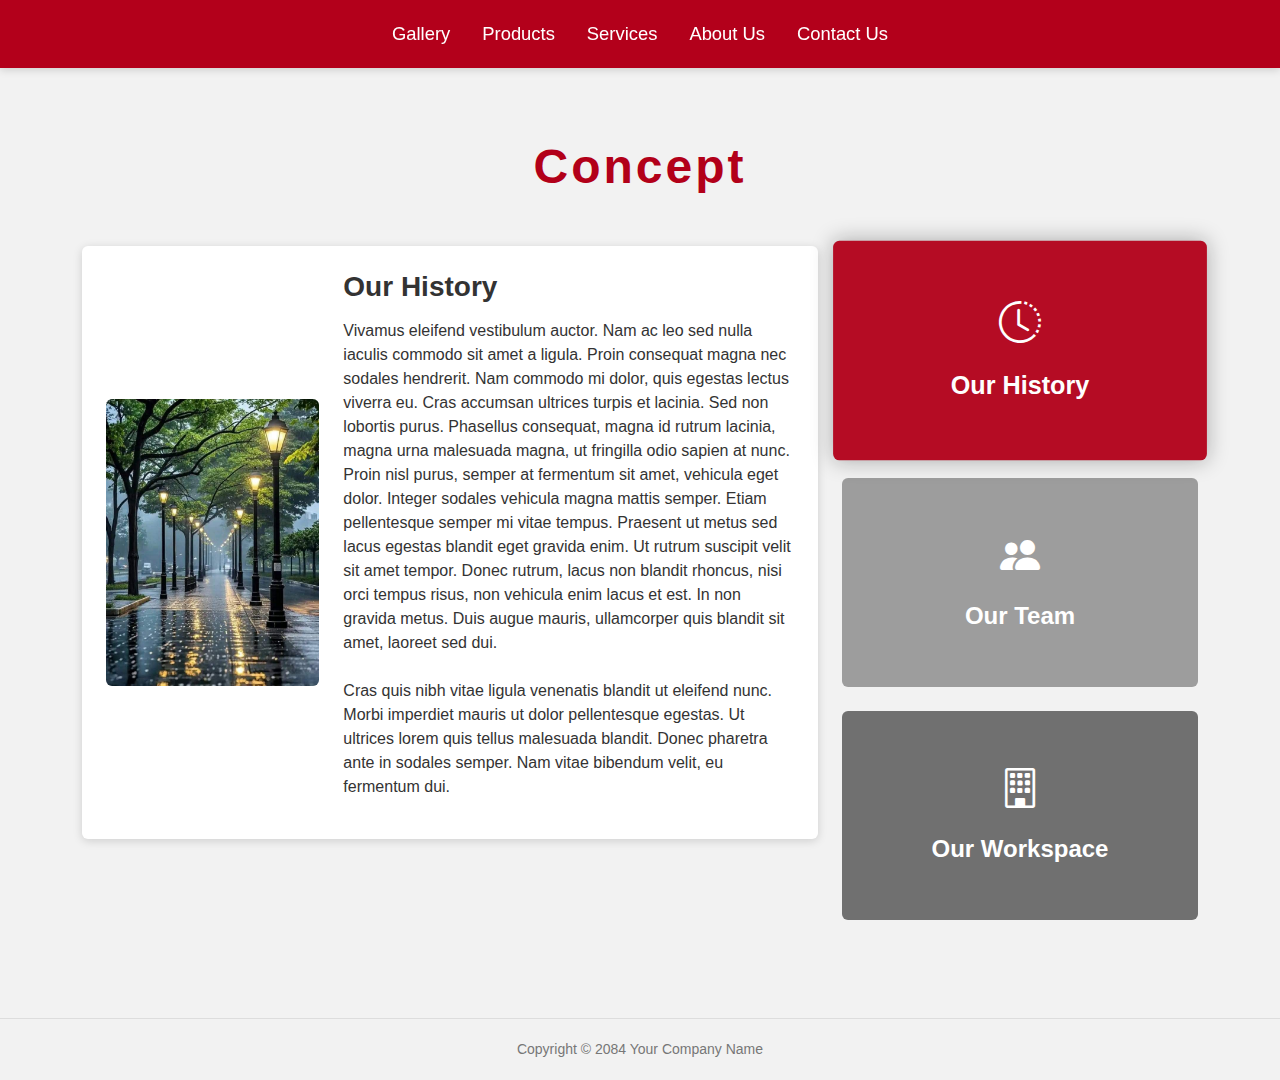
<file: aproposdenous.html>
<!DOCTYPE html>
<html lang="en">
<head>
  <meta charset="UTF-8">
  <meta name="viewport" content="width=device-width, initial-scale=1.0">
  <title>A propos de nous</title>

  <!-- Bootstrap CSS -->
  <link href="https://cdn.jsdelivr.net/npm/bootstrap@5.3.2/dist/css/bootstrap.min.css" rel="stylesheet">

  <!-- Bootstrap Icons -->
  <link rel="stylesheet" href="https://cdn.jsdelivr.net/npm/bootstrap-icons@1.11.1/font/bootstrap-icons.css">

  <!-- Custom CSS -->
  <link rel="stylesheet" href="styles.css">
</head>
<body>

<!-- HEADER -->
<nav class="navbar navbar-expand-lg custom-header">
  <div class="container">
    <button class="navbar-toggler mx-auto" type="button"
      data-bs-toggle="collapse"
      data-bs-target="#navbarNav">
      <span class="navbar-toggler-icon"></span>
    </button>

    <div class="collapse navbar-collapse justify-content-center" id="navbarNav">
      <ul class="navbar-nav">
        <li class="nav-item mx-2"><a class="nav-link" href="index.html">Gallery</a></li>
        <li class="nav-item mx-2"><a class="nav-link" href="produits.html">Products</a></li>
        <li class="nav-item mx-2"><a class="nav-link" href="services.html">Services</a></li>
        <li class="nav-item mx-2"><a class="nav-link active" href="aproposdenous.html">About Us</a></li>
        <li class="nav-item mx-2"><a class="nav-link" href="contacteznous.html">Contact Us</a></li>
      </ul>
    </div>
  </div>
</nav>

<!-- ABOUT SECTION -->
<section class="container py-5" id="about-section">
  <h2 class="section-title text-center">Concept</h2>

  <div class="row mt-5">

    <!-- COLONNE GAUCHE (CONTENU DYNAMIQUE) -->
    <div class="col-lg-8">
      <div class="service-box p-4" id="dynamic-content">
        <div class="row align-items-center">
          <div class="col-md-4 mb-3 mb-md-0">
            <img id="about-image" src="images/img14.jpeg" class="img-fluid rounded" alt="About image">
          </div>
          <div class="col-md-8">
            <h3 class="fw-bold mb-3" id="about-title">Our History</h3>
            <p id="about-text">
              Vivamus eleifend vestibulum auctor. Nam ac leo sed nulla iaculis commodo sit amet a ligula. Proin consequat magna nec sodales hendrerit. Nam commodo mi dolor, quis egestas lectus viverra eu. Cras accumsan ultrices turpis et lacinia. Sed non lobortis purus. Phasellus consequat, magna id rutrum lacinia, magna urna malesuada magna, ut fringilla odio sapien at nunc. Proin nisl purus, semper at fermentum sit amet, vehicula eget dolor. Integer sodales vehicula magna mattis semper. Etiam pellentesque semper mi vitae tempus. Praesent ut metus sed lacus egestas blandit eget gravida enim. Ut rutrum suscipit velit sit amet tempor. Donec rutrum, lacus non blandit rhoncus, nisi orci tempus risus, non vehicula enim lacus et est. In non gravida metus. Duis augue mauris, ullamcorper quis blandit sit amet, laoreet sed dui.
              <br><br>
              Cras quis nibh vitae ligula venenatis blandit ut eleifend nunc.
              Morbi imperdiet mauris ut dolor pellentesque egestas.
              Ut ultrices lorem quis tellus malesuada blandit.
              Donec pharetra ante in sodales semper.
              Nam vitae bibendum velit, eu fermentum dui.
            </p>
          </div>
        </div>
      </div>
    </div>

    <!-- COLONNE DROITE -->
    <div class="col-lg-4">
      <div class="side-box red-box text-center text-white mb-4 p-5 clickable active" onclick="showSection('history')">
        <i class="bi bi-clock-history icon-box"></i>
        <h4 class="mt-3 fw-bold">Our History</h4>
      </div>

      <div class="side-box gray-box text-center text-white mb-4 p-5 clickable" onclick="showSection('team')">
        <i class="bi bi-people-fill icon-box"></i>
        <h4 class="mt-3 fw-bold">Our Team</h4>
      </div>

      <div class="side-box dark-box text-center text-white p-5 clickable" onclick="showSection('workspace')">
        <i class="bi bi-building icon-box"></i>
        <h4 class="mt-3 fw-bold">Our Workspace</h4>
      </div>
    </div>

  </div>
</section>

<!-- FOOTER -->
<footer class="footer">
  Copyright © 2084 Your Company Name
</footer>

<!-- Bootstrap JS -->
<script src="https://cdn.jsdelivr.net/npm/bootstrap@5.3.2/dist/js/bootstrap.bundle.min.js"></script>

<!-- SCRIPT DYNAMIQUE -->
<script>
function showSection(section) {
  const img = document.getElementById('about-image');
  const title = document.getElementById('about-title');
  const text = document.getElementById('about-text');

  const boxes = document.querySelectorAll('.side-box');
  boxes.forEach(box => box.classList.remove('active'));

  let activeBox;

  if(section === 'history') {
    img.src = 'images/img14.jpeg';
    title.textContent = 'Our History';
    text.innerHTML = `
      Vivamus eleifend vestibulum auctor. Nam ac leo sed nulla iaculis commodo sit amet a ligula. Proin consequat magna nec sodales hendrerit. Nam commodo mi dolor, quis egestas lectus viverra eu. Cras accumsan ultrices turpis et lacinia. Sed non lobortis purus. Phasellus consequat, magna id rutrum lacinia, magna urna malesuada magna, ut fringilla odio sapien at nunc. Proin nisl purus, semper at fermentum sit amet, vehicula eget dolor. Integer sodales vehicula magna mattis semper. Etiam pellentesque semper mi vitae tempus. Praesent ut metus sed lacus egestas blandit eget gravida enim. Ut rutrum suscipit velit sit amet tempor. Donec rutrum, lacus non blandit rhoncus, nisi orci tempus risus, non vehicula enim lacus et est. In non gravida metus. Duis augue mauris, ullamcorper quis blandit sit amet, laoreet sed dui.
      <br><br>
      Cras quis nibh vitae ligula venenatis blandit ut eleifend nunc.
      Morbi imperdiet mauris ut dolor pellentesque egestas.
      Ut ultrices lorem quis tellus malesuada blandit.
      Donec pharetra ante in sodales semper.
      Nam vitae bibendum velit, eu fermentum dui.
    `;
    activeBox = document.querySelector('.red-box');

  } else if(section === 'team') {
    img.src = 'images/img11.jpeg';
    title.textContent = 'Our Team';
    text.innerHTML = `
      Duis purus mauris, tincidunt at consectetur non, tristique sodales ligula. Cras congue cursus risus, nec tempus mi porta eget. Cras ante metus, aliquam tincidunt eros sed, dignissim hendrerit est. Phasellus fringilla sit amet dui eu convallis. Mauris tristique, metus eget auctor tempor, elit odio vehicula mi, ac placerat lectus augue eu arcu. Interdum et malesuada fames ac ante ipsum primis in faucibus. Pellentesque habitant morbi tristique senectus et netus et malesuada fames ac turpis egestas. Mauris eu porta urna, a commodo leo. Phasellus porttitor, nisl vitae molestie euismod, magna lorem porta ante, eu commodo nisl orci ut nisi. Curabitur imperdiet, arcu vitae tincidunt viverra, velit elit aliquam metus, sed ultrices metus odio sed nunc.
      <br><br>
      Etiam lectus tortor, lobortis eu mattis nec, eleifend a nunc. Quisque consequat lectus sed imperdiet vulputate. Vivamus tristique non elit eu faucibus. Nam et arcu vestibulum, bibendum risus vitae, gravida libero. Suspendisse sed lacus neque. Nullam arcu elit, luctus ut enim et, eleifend varius dui. Fusce sit amet convallis lacus. Quisque vel ultricies libero. Morbi at tempor nisi.
    `;
    activeBox = document.querySelector('.gray-box');

  } else if(section === 'workspace') {
    img.src = 'images/img15.jpeg';
    title.textContent = 'Our Workspace';
    text.innerHTML = `
      Labore, libero itaque quisquam officiis earum. Eaque, facilis, quibusdam, ab, voluptates quaerat dignissimos totam nam consequuntur labore explicabo temporibus atque aliquid asperiores error impedit repudiandae est nemo omnis sequi quae eius quos repellat doloribus cumque nulla sunt maxime ducimus commodi animi placeat quo debitis earum illum numquam inventore aspernatur necessitatibus voluptatum delectus maiores laboriosam magni ex illo quod corporis hic consectetur odio suscipit fugit qui aperiam. Sequi, quos, nam quam debitis architecto doloribus rerum illum magnam culpa ex eius nobis ducimus aspernatur aliquid laborum deleniti distinctio temporibus quae.
      <br><br>
      Quisque consequat lectus sed imperdiet vulputate. Vivamus tristique non elit eu faucibus. Nam et arcu vestibulum, bibendum risus vitae, gravida libero. Suspendisse sed lacus neque. Nullam arcu elit, luctus ut enim et, eleifend varius dui.
    `;
    activeBox = document.querySelector('.dark-box');
  }

  if(activeBox) activeBox.classList.add('active');
}
</script>

</body>
</html>
</file>
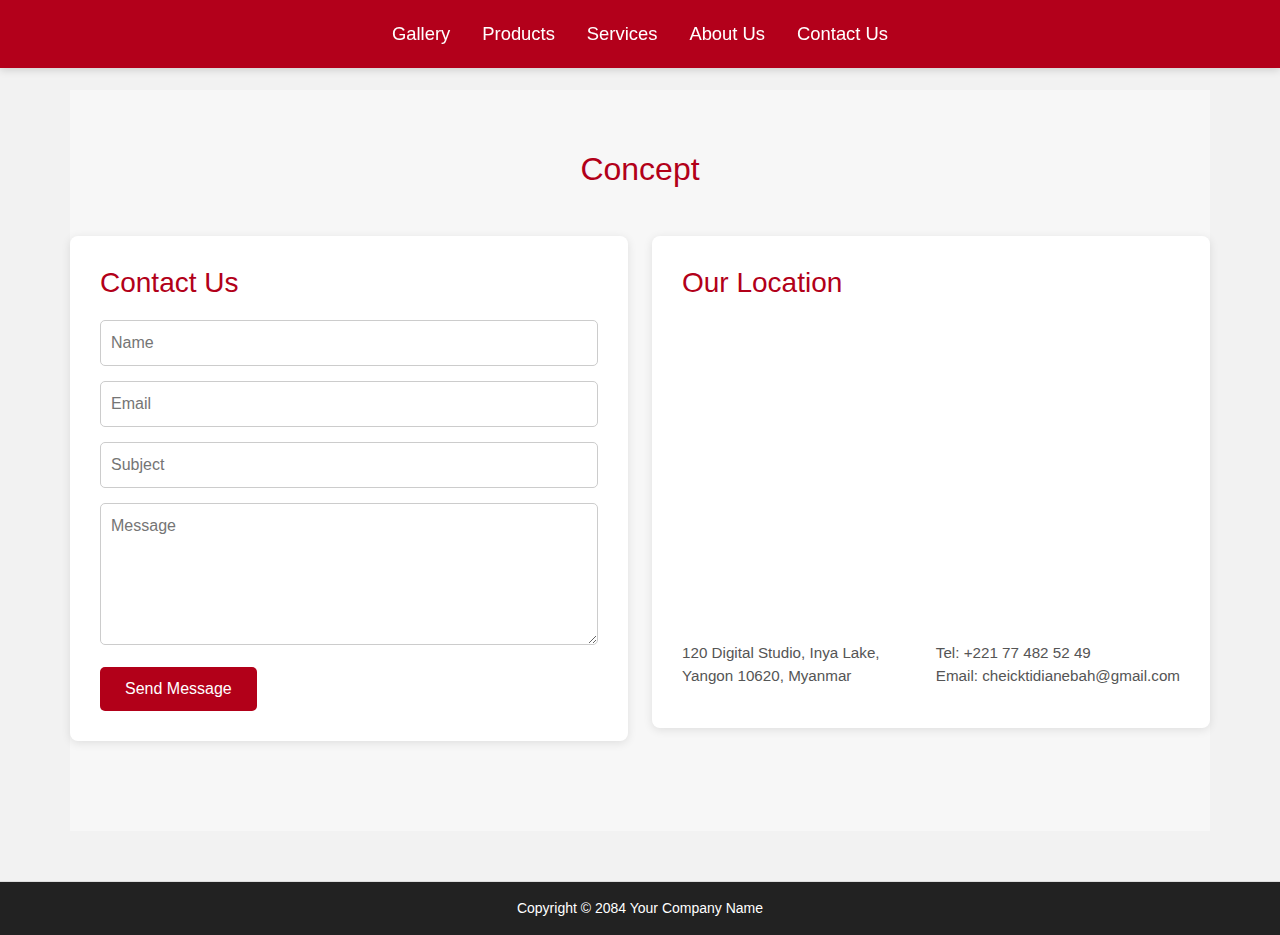
<file: contacteznous.html>
<!DOCTYPE html>
<html lang="en">
<head>
    <meta charset="UTF-8">
    <meta name="viewport" content="width=device-width, initial-scale=1.0">
    <title>Contactez-nous</title>

    <!-- Bootstrap CSS -->
    <link href="https://cdn.jsdelivr.net/npm/bootstrap@5.3.2/dist/css/bootstrap.min.css" rel="stylesheet">
    <!-- Bootstrap Icons -->
    <link rel="stylesheet" href="https://cdn.jsdelivr.net/npm/bootstrap-icons@1.11.1/font/bootstrap-icons.css">
    <!-- Custom CSS -->
    <link rel="stylesheet" href="styles.css">

    <style>
      /* Container page */
      #contact-section {
        padding: 60px 0;
        background-color: #f7f7f7;
      }

      .contact-box {
        background: #fff;
        padding: 30px;
        border-radius: 8px;
        box-shadow: 0 2px 10px rgba(0,0,0,0.1);
        margin-bottom: 30px;
      }

      .contact-box h3 {
        color: #b20019;
        margin-bottom: 20px;
      }

      .contact-box input, .contact-box textarea {
        width: 100%;
        padding: 10px;
        margin-bottom: 15px;
        border: 1px solid #ccc;
        border-radius: 5px;
      }

      .contact-box button {
        background-color: #b20019;
        color: #fff;
        border: none;
        padding: 10px 25px;
        border-radius: 5px;
        cursor: pointer;
      }

      .contact-box button:hover {
        background-color: #900015;
      }

      /* Carte et infos */
      .map-box iframe {
        width: 100%;
        height: 300px;
        border: none;
        border-radius: 8px;
        margin-bottom: 15px;
      }

      .contact-info {
        display: flex;
        justify-content: space-between;
        flex-wrap: wrap;
        font-size: 0.95rem;
        color: #555;
      }

      .contact-info div {
        margin-bottom: 10px;
      }

      @media(max-width: 992px){
        .contact-info {
          flex-direction: column;
        }
      }
    </style>
</head>
<body>

<!-- HEADER -->
<nav class="navbar navbar-expand-lg custom-header">
    <div class="container">

      <button class="navbar-toggler mx-auto" type="button" 
          data-bs-toggle="collapse"
          data-bs-target="#navbarNav" 
          aria-controls="navbarNav"
          aria-expanded="false" 
          aria-label="Toggle navigation">
        <span class="navbar-toggler-icon"></span>
      </button>

      <div class="collapse navbar-collapse justify-content-center" id="navbarNav">
        <ul class="navbar-nav">

          <li class="nav-item mx-2">
            <a class="nav-link" href="index.html">Gallery</a>
          </li>

          <li class="nav-item mx-2">
            <a class="nav-link" href="produits.html">Products</a>
          </li>

          <li class="nav-item mx-2">
            <a class="nav-link" href="services.html">Services</a>
          </li>

          <li class="nav-item mx-2">
            <a class="nav-link" href="aproposdenous.html">About Us</a>
          </li>

          <li class="nav-item mx-2">
            <a class="nav-link active" href="contacteznous.html" aria-current="page">Contact Us</a>
          </li>

        </ul>
      </div>

    </div>
</nav>

<!-- SECTION CONTACT -->
<section id="contact-section" class="container">
  <h2 class="text-center mb-5" style="color:#b20019;">Concept</h2>
  <div class="row g-4">
    <!-- Formulaire -->
    <div class="col-lg-6">
      <div class="contact-box">
        <h3>Contact Us</h3>
        <form>
          <input type="text" placeholder="Name" required>
          <input type="email" placeholder="Email" required>
          <input type="text" placeholder="Subject">
          <textarea rows="5" placeholder="Message"></textarea>
          <button type="submit">Send Message</button>
        </form>
      </div>
    </div>

    <!-- Carte + infos -->
    <div class="col-lg-6">
      <div class="contact-box map-box">
        <h3>Our Location</h3>
        <iframe 
          src="https://www.google.com/maps/embed?pb=!1m18!1m12!1m3!1d3875.376783154817!2d96.15791657481824!3d16.86693968831126!2m3!1f0!2f0!3f0!3m2!1i1024!2i768!4f13.1!3m3!1m2!1s0x30c1929c8f72c0d9%3A0x8f9f6aab4b01986c!2sYangon%2C%20Myanmar!5e0!3m2!1sfr!2sfr!4v1700000000000!5m2!1sfr!2sfr" 
          allowfullscreen="" 
          loading="lazy" 
          referrerpolicy="no-referrer-when-downgrade">
        </iframe>

        <div class="contact-info">
          <div>
            120 Digital Studio, Inya Lake,<br>
            Yangon 10620, Myanmar
          </div>
          <div>
            Tel: +221 77 482 52 49<br>
            Email: cheicktidianebah@gmail.com
          </div>
        </div>
      </div>
    </div>
  </div>
</section>

<!-- FOOTER -->
<footer class="footer text-center py-3" style="background:#222; color:#fff;">
  Copyright © 2084 Your Company Name
</footer>

<!-- Bootstrap JS Bundle -->
<script src="https://cdn.jsdelivr.net/npm/bootstrap@5.3.2/dist/js/bootstrap.bundle.min.js"></script>

</body>
</html>
</file>
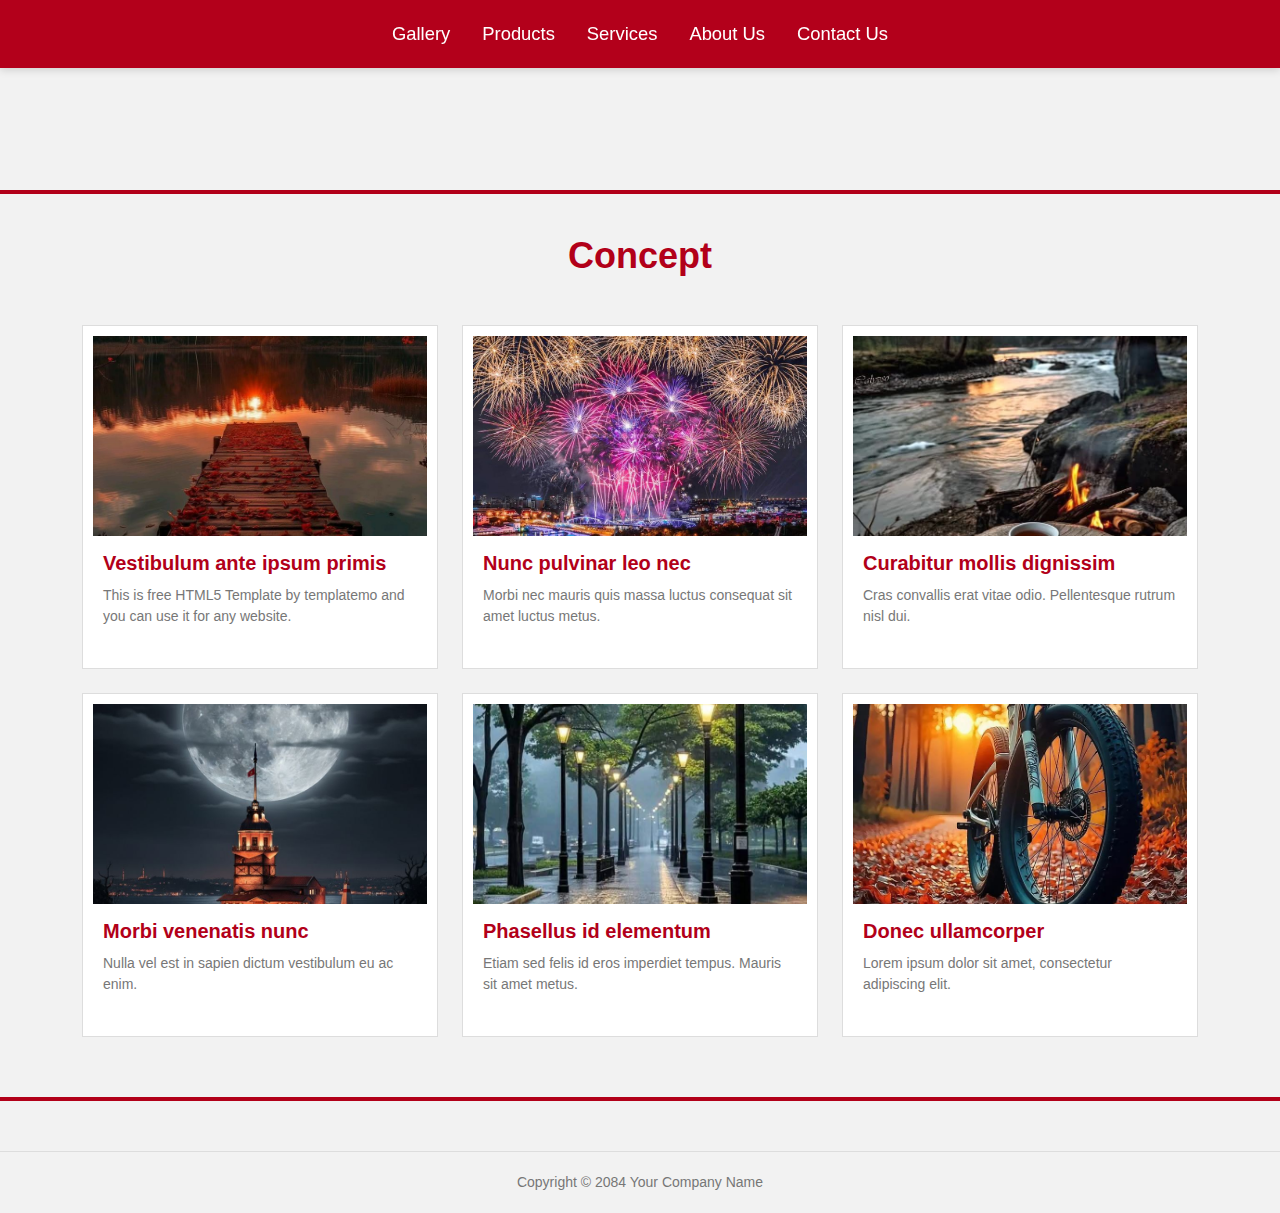
<file: produits.html>
<!DOCTYPE html>
<html lang="en">
<head>
  <meta charset="UTF-8">
  <meta name="viewport" content="width=device-width, initial-scale=1.0">
  <title>Produits</title>

  <!-- Bootstrap -->
  <link href="https://cdn.jsdelivr.net/npm/bootstrap@5.3.2/dist/css/bootstrap.min.css" rel="stylesheet">

  <!-- Custom CSS -->
  <link rel="stylesheet" href="styles.css">
</head>
<body>

<!-- HEADER -->
<nav class="navbar navbar-expand-lg custom-header">
  <div class="container">
    <button class="navbar-toggler mx-auto" type="button" 
        data-bs-toggle="collapse"
        data-bs-target="#navbarNav">
      <span class="navbar-toggler-icon"></span>
    </button>

    <div class="collapse navbar-collapse justify-content-center" id="navbarNav">
      <ul class="navbar-nav">
        <li class="nav-item mx-2"><a class="nav-link" href="index.html">Gallery</a></li>
        <li class="nav-item mx-2"><a class="nav-link active" href="produits.html">Products</a></li>
        <li class="nav-item mx-2"><a class="nav-link" href="services.html">Services</a></li>
        <li class="nav-item mx-2"><a class="nav-link" href="aproposdenous.html">About Us</a></li>
        <li class="nav-item mx-2"><a class="nav-link" href="contacteznous.html">Contact Us</a></li>
      </ul>
    </div>
  </div>
</nav>

<!-- Espacement -->
<div style="height:100px;"></div>

<!-- SECTION PRODUITS -->
<section class="products-section">
  <div class="container">

    <h2 class="text-center product-title mb-5">Concept</h2>

    <div class="row g-4 justify-content-center">

      <!-- Card 1 -->
      <div class="col-md-6 col-lg-4">
        <div class="product-card">
          <img src="images/img10.jpeg" class="product-img">
          <div class="product-body">
            <h5>Vestibulum ante ipsum primis</h5>
            <p>
              This is free HTML5 Template by templatemo and you can use it for any website.
            </p>
          </div>
        </div>
      </div>

      <!-- Card 2 -->
      <div class="col-md-6 col-lg-4">
        <div class="product-card">
          <img src="images/img11.jpeg" class="product-img">
          <div class="product-body">
            <h5>Nunc pulvinar leo nec</h5>
            <p>
              Morbi nec mauris quis massa luctus consequat sit amet luctus metus.
            </p>
          </div>
        </div>
      </div>

      <!-- Card 3 -->
      <div class="col-md-6 col-lg-4">
        <div class="product-card">
          <img src="images/img12.jpeg" class="product-img">
          <div class="product-body">
            <h5>Curabitur mollis dignissim</h5>
            <p>
              Cras convallis erat vitae odio. Pellentesque rutrum nisl dui.
            </p>
          </div>
        </div>
      </div>

      <!-- Card 4 -->
      <div class="col-md-6 col-lg-4">
        <div class="product-card">
          <img src="images/img13.jpeg" class="product-img">
          <div class="product-body">
            <h5>Morbi venenatis nunc</h5>
            <p>
              Nulla vel est in sapien dictum vestibulum eu ac enim.
            </p>
          </div>
        </div>
      </div>

      <!-- Card 5 -->
      <div class="col-md-6 col-lg-4">
        <div class="product-card">
          <img src="images/img14.jpeg" class="product-img">
          <div class="product-body">
            <h5>Phasellus id elementum</h5>
            <p>
              Etiam sed felis id eros imperdiet tempus. Mauris sit amet metus.
            </p>
          </div>
        </div>
      </div>

      <!-- Card 6 -->
      <div class="col-md-6 col-lg-4">
        <div class="product-card">
          <img src="images/img15.jpeg" class="product-img">
          <div class="product-body">
            <h5>Donec ullamcorper</h5>
            <p>
              Lorem ipsum dolor sit amet, consectetur adipiscing elit.
            </p>
          </div>
        </div>
      </div>

    </div>
  </div>
</section>

<!-- FOOTER -->
<footer class="footer">
  Copyright © 2084 Your Company Name
</footer>

<!-- Bootstrap JS -->
<script src="https://cdn.jsdelivr.net/npm/bootstrap@5.3.2/dist/js/bootstrap.bundle.min.js"></script>

</body>
</html>
</file>
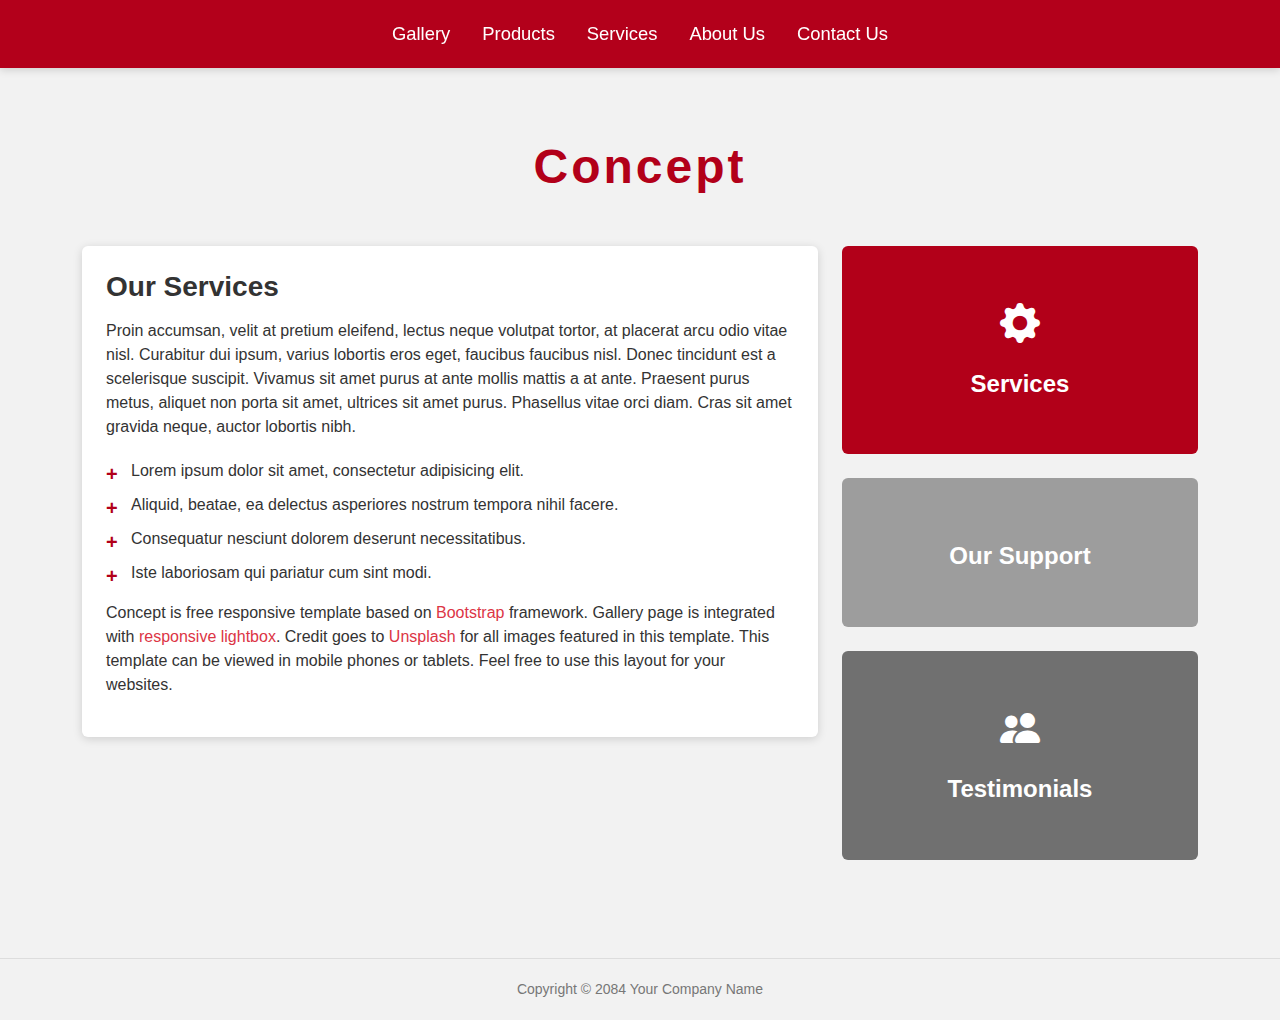
<file: services.html>
<!DOCTYPE html>
<html lang="en">
<head>
  <meta charset="UTF-8">
  <meta name="viewport" content="width=device-width, initial-scale=1.0">
  <title>Services</title>

  <!-- Bootstrap CSS -->
  <link href="https://cdn.jsdelivr.net/npm/bootstrap@5.3.2/dist/css/bootstrap.min.css" rel="stylesheet">

  <!-- Bootstrap Icons -->
  <link rel="stylesheet" href="https://cdn.jsdelivr.net/npm/bootstrap-icons@1.11.1/font/bootstrap-icons.css">

  <!-- Custom CSS -->
  <link rel="stylesheet" href="styles.css">
</head>
<body>

<!-- HEADER -->
<nav class="navbar navbar-expand-lg custom-header">
  <div class="container">

    <button class="navbar-toggler mx-auto" type="button"
      data-bs-toggle="collapse"
      data-bs-target="#navbarNav">
      <span class="navbar-toggler-icon"></span>
    </button>

    <div class="collapse navbar-collapse justify-content-center" id="navbarNav">
      <ul class="navbar-nav">
        <li class="nav-item mx-2"><a class="nav-link" href="index.html">Gallery</a></li>
        <li class="nav-item mx-2"><a class="nav-link" href="produits.html">Products</a></li>
        <li class="nav-item mx-2"><a class="nav-link active" href="services.html">Services</a></li>
        <li class="nav-item mx-2"><a class="nav-link" href="aproposdenous.html">About Us</a></li>
        <li class="nav-item mx-2"><a class="nav-link" href="contacteznous.html">Contact Us</a></li>
      </ul>
    </div>

  </div>
</nav>

<!-- SERVICES SECTION -->
<section class="container py-5" id="services-section">

  <h2 class="section-title text-center">Concept</h2>

  <div class="row mt-5">

    <!-- COLONNE GAUCHE (CONTENU DYNAMIQUE) -->
    <div class="col-lg-8">
      <div class="service-box p-4" id="dynamic-content">

        <h3 class="fw-bold mb-3">Our Services</h3>

        <p>
          Proin accumsan, velit at pretium eleifend, lectus neque volutpat tortor, 
          at placerat arcu odio vitae nisl. Curabitur dui ipsum, varius lobortis eros eget, 
          faucibus faucibus nisl. Donec tincidunt est a scelerisque suscipit. Vivamus sit amet 
          purus at ante mollis mattis a at ante. Praesent purus metus, aliquet non porta sit amet, 
          ultrices sit amet purus. Phasellus vitae orci diam. Cras sit amet gravida neque, 
          auctor lobortis nibh.
        </p>

        <ul class="service-list">
          <li>Lorem ipsum dolor sit amet, consectetur adipisicing elit.</li>
          <li>Aliquid, beatae, ea delectus asperiores nostrum tempora nihil facere.</li>
          <li>Consequatur nesciunt dolorem deserunt necessitatibus.</li>
          <li>Iste laboriosam qui pariatur cum sint modi.</li>
        </ul>

        <p>
          Concept is free responsive template based on <span class="text-danger">Bootstrap</span> framework. 
          Gallery page is integrated with <span class="text-danger">responsive lightbox</span>. 
          Credit goes to <span class="text-danger">Unsplash</span> for all images featured in this template. 
          This template can be viewed in mobile phones or tablets. Feel free to use this layout for your websites.
        </p>

      </div>
    </div>

    <!-- COLONNE DROITE -->
    <div class="col-lg-4">

      <div class="side-box red-box text-center text-white mb-4 p-5 clickable" onclick="showServices()">
        <i class="bi bi-gear-fill icon-box"></i>
        <h4 class="mt-3 fw-bold">Services</h4>
      </div>

      <div class="side-box gray-box text-center text-white mb-4 p-5 clickable" onclick="showSupport()">
        <i class="bi bi-leaf icon-box"></i>
        <h4 class="mt-3 fw-bold">Our Support</h4>
      </div>

      <div class="side-box dark-box text-center text-white p-5 clickable" onclick="showTestimonials()">
        <i class="bi bi-people-fill icon-box"></i>
        <h4 class="mt-3 fw-bold">Testimonials</h4>
      </div>

    </div>

  </div>
</section>

<!-- FOOTER -->
<footer class="footer">
  Copyright © 2084 Your Company Name
</footer>

<!-- Bootstrap JS -->
<script src="https://cdn.jsdelivr.net/npm/bootstrap@5.3.2/dist/js/bootstrap.bundle.min.js"></script>

<!-- SCRIPT DYNAMIQUE -->
<script>
  function showServices() {
    document.getElementById("dynamic-content").innerHTML = `
      <h3 class="fw-bold mb-3">Our Services</h3>
      <p>
        Proin accumsan, velit at pretium eleifend, lectus neque volutpat tortor, 
        at placerat arcu odio vitae nisl. Curabitur dui ipsum, varius lobortis eros eget, 
        faucibus faucibus nisl. Donec tincidunt est a scelerisque suscipit. Vivamus sit amet 
        purus at ante mollis mattis a at ante. Praesent purus metus, aliquet non porta sit amet, 
        ultrices sit amet purus. Phasellus vitae orci diam. Cras sit amet gravida neque, 
        auctor lobortis nibh.
      </p>

      <ul class="service-list">
        <li>Lorem ipsum dolor sit amet, consectetur adipisicing elit.</li>
        <li>Aliquid, beatae, ea delectus asperiores nostrum tempora nihil facere.</li>
        <li>Consequatur nesciunt dolorem deserunt necessitatibus.</li>
        <li>Iste laboriosam qui pariatur cum sint modi.</li>
      </ul>

      <p>
        Concept is free responsive template based on Bootstrap framework. Gallery page is integrated with responsive lightbox. 
        Credit goes to Unsplash for all images featured in this template. This template can be viewed in mobile phones or tablets. 
        Feel free to use this layout for your websites.
      </p>
    `;
  }

  function showSupport() {
    document.getElementById("dynamic-content").innerHTML = `
      <h3 class="fw-bold mb-3">Our Support</h3>
      <p>
        Quisque vestibulum sed mauris vel aliquet. Etiam in purus a massa mattis bibendum. 
        Donec dolor odio, porttitor molestie euismod dictum, ultrices vel ipsum. 
        Phasellus id sollicitudin erat. Nullam imperdiet sed metus iaculis dapibus. 
        Duis pharetra feugiat metus in sollicitudin.
      </p>

      <p>
        Proin cursus dapibus ipsum, vel congue tellus malesuada aliquam. Nullam id arcu urna. 
        Donec at velit vel velit ultricies accumsan. Integer commodo dui libero, 
        vitae rhoncus ante porttitor ac. Pellentesque sit amet lectus eros. 
        Aliquam placerat varius quam sed aliquam. Curabitur turpis diam, 
        iaculis sit amet auctor ut, cursus quis velit. Mauris non risus vitae purus sodales rhoncus.
      </p>

      <p>
        Sed feugiat a turpis vitae porttitor. Proin placerat vitae enim ac scelerisque. 
        Cras ac lectus hendrerit, pellentesque metus ut, molestie diam. 
        Nam vitae bibendum velit, eu fermentum dui. In sodales dolor interdum egestas consequat. 
        Integer id dolor nulla. Donec nec ante mauris.
      </p>
    `;
  }

  function showTestimonials() {
    document.getElementById("dynamic-content").innerHTML = `
      <h3 class="fw-bold mb-3">Testimonials</h3>
      <p>
        Duis interdum eros elit, ut semper massa imperdiet vitae. Pellentesque habitant morbi 
        tristique senectus et netus et malesuada fames ac turpis egestas. 
        Ut pretium vehicula est tristique volutpat. Duis ac felis quis augue dapibus hendrerit. 
        Vivamus pretium, felis sed dignissim commodo, quam turpis commodo ipsum, at varius nisi risus ut dolor. 
        Mauris quam purus, molestie ac urna eu, sagittis sagittis dui.
      </p>

      <p>
        Integer risus mauris, fermentum ac risus eu, vehicula tempus augue. Morbi egestas nulla turpis, 
        non sollicitudin justo interdum ac. Pellentesque elementum, urna bibendum semper ullamcorper, 
        lorem justo gravida arcu, ut pellentesque nulla orci in neque. Curabitur in commodo sem, 
        rhoncus lobortis mi. Maecenas sit amet arcu sapien.
      </p>

      <p>
        Phasellus molestie molestie metus quis elementum. Cras dictum rutrum arcu id interdum. 
        Vivamus suscipit suscipit mauris eget feugiat. Sed sagittis enim id tempus vulputate. 
        Aliquam erat volutpat. In quis neque sodales, pulvinar turpis sed, lacinia sem.
      </p>
    `;
  }
</script>

</body>
</html>
</file>
<file: styles.css>
* {
  margin: 0;
  padding: 0;
  box-sizing: border-box;
}

body {
  background-color: #f2f2f2;
  font-family: Arial, sans-serif;
  padding-top: 90px; /* évite que le contenu passe sous le header */
  color: #333;
}

/* ==============================
   HEADER STYLE
================================ */
.custom-header {
  background-color: #b3001b;
  padding: 12px 0;
  box-shadow: 0 2px 8px rgba(0, 0, 0, 0.15);
  z-index: 3000;
  position: fixed;
  width: 100%;
  top: 0;
}

.custom-header .navbar-brand {
  font-size: 1.5rem;
  letter-spacing: 1px;
  color: #fff !important;
}

.custom-header .nav-link {
  color: white !important;
  font-size: 1.15rem;
  font-weight: 500;
  transition: 0.3s;
}

.custom-header .nav-link:hover {
  color: #ffdddd !important;
  transform: translateY(-3px);
}

/* Icône menu mobile */
.navbar-toggler {
  border-color: white;
}

.navbar-toggler-icon {
  background-image: url("data:image/svg+xml;charset=utf8,%3Csvg viewBox='0 0 30 30' xmlns='http://www.w3.org/2000/svg'%3E%3Cpath stroke='white' stroke-width='2' stroke-linecap='round' d='M4 7h22M4 15h22M4 23h22'/%3E%3C/svg%3E");
}

/* ==============================
   TITRES
================================ */
.concept-title {
  color: #b3001b;
  font-weight: bold;
  font-size: 3rem;
  text-align: center;
}

.section-title {
  font-size: 48px;
  font-weight: 700;
  color: #b20019;
  letter-spacing: 3px;
  text-align: center;
  margin-bottom: 50px;
}

/* ==============================
   GALLERY
================================ */
.gallery-item img,
.gallery-img {
  cursor: pointer;
  transition: transform 0.3s ease;
  border-radius: 8px;
}

.gallery-item img:hover,
.gallery-img:hover {
  transform: scale(1.05);
}

/* ==============================
   LIGHTBOX
================================ */
.lightbox {
  display: none;
  position: fixed;
  z-index: 4000;
  padding-top: 80px;
  left: 0;
  top: 0;
  width: 100%;
  height: 100%;
  background: rgba(0, 0, 0, 0.85);
  backdrop-filter: blur(2px);
  justify-content: center;
  align-items: center;
}

.lightbox-content {
  position: relative;
  margin: auto;
  max-width: 70%;
}

#lightbox-img {
  width: 100%;
  max-height: 80vh;
  border-radius: 10px;
  object-fit: contain;
  animation: fadeZoom 0.3s ease;
}

/* Animation apparition */
@keyframes fadeZoom {
  from { opacity: 0; transform: scale(0.8); }
  to { opacity: 1; transform: scale(1); }
}

/* Bouton fermer */
.close {
  position: fixed;
  top: 20px;
  right: 40px;
  color: #fff;
  font-size: 50px;
  cursor: pointer;
  z-index: 5000;
}

/* Flèches */
.prev, .next {
  cursor: pointer;
  position: absolute;
  top: 50%;
  font-size: 50px;
  padding: 10px;
  color: white;
  user-select: none;
  transform: translateY(-50%);
  font-weight: bold;
}

.prev { left: -70px; }
.next { right: -70px; }

.prev:hover,
.next:hover { color: #ddd; }

/* ==============================
   SERVICES / ABOUT SECTION
================================ */
.service-box {
  background: #ffffff;
  border-radius: 6px;
  box-shadow: 0px 2px 10px rgba(0,0,0,0.15);
  padding: 20px;
  margin-bottom: 20px;
}

.service-box img {
  max-width: 100%;
  border-radius: 10px;
}

.service-list {
  list-style: none;
  padding-left: 0;
  margin-top: 20px;
}

.service-list li {
  margin-bottom: 10px;
  position: relative;
  padding-left: 25px;
}

.service-list li::before {
  content: "+";
  position: absolute;
  left: 0;
  top: 0;
  font-weight: bold;
  color: #b20019;
  font-size: 20px;
}

.side-box {
  border-radius: 6px;
  transition: all 0.3s;
  padding: 20px;
  color: white;
  cursor: pointer;
}

.side-box:hover {
  transform: translateY(-5px);
}

.side-box.active {
  box-shadow: 0 0 20px rgba(0,0,0,0.3);
  transform: scale(1.05);
  opacity: 0.95;
}

.red-box { background: #b20019; }
.gray-box { background: #9d9d9d; }
.dark-box { background: #707070; }

.icon-box { font-size: 40px; }

/* Responsive services */
@media (max-width: 992px) {
  .service-box,
  .side-box {
    margin-bottom: 20px;
  }
  .service-box .row {
    flex-direction: column;
  }
  .service-box img {
    margin-bottom: 20px;
  }
}

/* ==============================
   CARTES GALERIE
================================ */
.gallery-card {
  background: #ffffff;
  padding: 15px;
  border-radius: 6px;
  border: 1px solid #e0e0e0;
  text-align: center;
}

.gallery-card img {
  width: 100%;
  height: 180px;
  object-fit: cover;
  border-radius: 4px;
}

.gallery-title {
  margin-top: 10px;
  color: #b3001b;
  font-size: 18px;
  font-weight: 500;
}

/* ==============================
   PRODUITS
================================ */
.products-section {
  background: #f2f2f2;
  padding: 40px 0 60px;
  border-top: 4px solid #b20019;
  border-bottom: 4px solid #b20019;
}

.product-title {
  color: #b20019;
  font-size: 36px;
  font-weight: bold;
  text-align: center;
}

.product-card {
  background: #fff;
  border: 1px solid #ddd;
  padding: 10px;
  transition: transform 0.3s ease;
  height: 100%;
}

.product-card:hover { transform: translateY(-5px); }

.product-img {
  width: 100%;
  height: 200px;
  object-fit: cover;
}

.product-body { padding: 15px 10px; }

.product-body h5 {
  color: #b20019;
  font-weight: bold;
}

.product-body p {
  color: #777;
  font-size: 14px;
  margin-top: 10px;
}

/* ==============================
   FOOTER
================================ */
.footer {
  text-align: center;
  padding: 20px 0;
  font-size: 14px;
  color: #777;
  background-color: #f2f2f2;
  border-top: 1px solid #ddd;
  margin-top: 50px;
}

.clickable {
  cursor: pointer;
}
</file>
